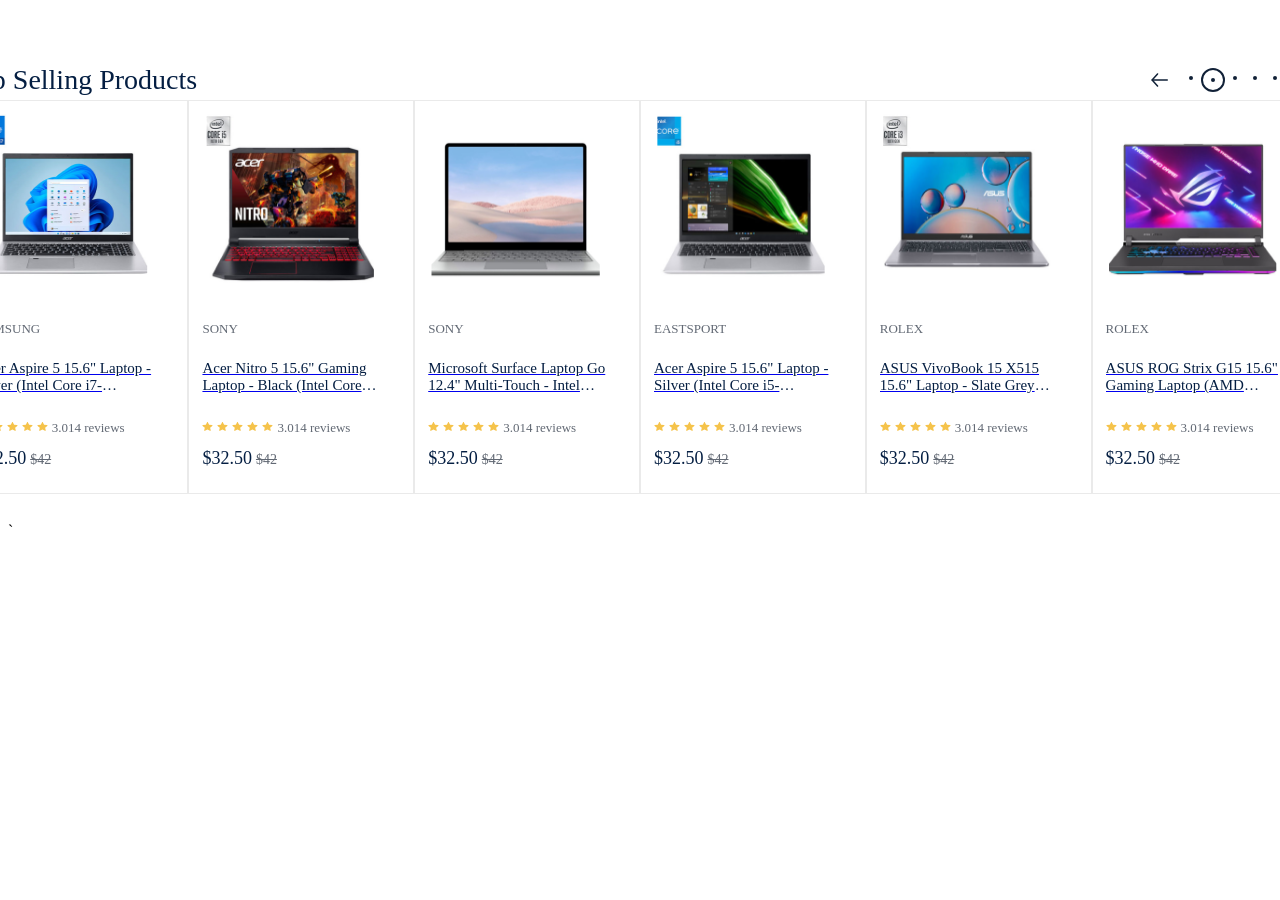
<file: test.html>
<!DOCTYPE html>
<html lang="en">
<head>
    <meta charset="UTF-8">
    <meta name="viewport" content="width=device-width, initial-scale=1.0">
    <title>Document</title>
    <link rel="stylesheet" href="./test.css">
</head>
<body>
<div class="selling_products_frame">
        <div class="container">
          <div class="category_top">
            <h1>Top Selling Products</h1>
            <div class="pagination_wrapper">
              <div class="pagination_main">
                <img src="../public/images/icons/arrow-prev_next.svg" alt="" />
                <div class="pagination_dot">
                  <div class="dot">
                    <span></span>
                  </div>
                  <div class="dot active">
                    <span></span>
                  </div>
                  <div class="dot">
                    <span></span>
                  </div>
                  <div class="dot">
                    <span></span>
                  </div>
                  <div class="dot">
                    <span></span>
                  </div>
                </div>
                <img
                  src="../public/images/icons/arrow-prev_next.svg"
                  alt=""
                  style="transform: scaleX(-1)"
                />
              </div>
            </div>
          </div>
          <div class="selling_product_boxes">
            <div class="products_card">
              <div class="product_img">
                <a href="../product/choosen_product.html"
                  ><img src="../public/images/products/acer_laptop.png" alt=""
                /></a>
              </div>
              <div class="product_info">
                <span class="product_brand">samsung</span>
                <a href="../product/choosen_product.html">
                  <p class="product_title">
                    Acer Aspire 5 15.6" Laptop - Silver (Intel Core
                    i7-1165G7/512GB SSD/12GB RAM/Windows 11)
                  </p>
                </a>
                <div class="review">
                  <img src="../public/images/icons/review.svg" alt="" />
                  <img src="../public/images/icons/review.svg" alt="" />
                  <img src="../public/images/icons/review.svg" alt="" />
                  <img src="../public/images/icons/review.svg" alt="" />
                  <img src="../public/images/icons/review.svg" alt="" />
                  <span>3.014 reviews</span>
                </div>
                <div class="product_price">
                  <b>$32.50</b>
                  <span>$42</span>
                </div>
              </div>
            </div>
            <div class="products_card">
              <div class="product_img">
                <a href="../product/choosen_product.html"
                  ><img src="../public/images/products/nitro_laptop.png" alt=""
                /></a>
              </div>
              <div class="product_info">
                <span class="product_brand">sony</span>
                <a href="../product/choosen_product.html">
                  <p class="product_title">
                    Acer Nitro 5 15.6" Gaming Laptop - Black (Intel Core
                    i5-10300H/512GB SSD/12GB RAM/GTX 1650/Windows 11)
                  </p>
                </a>
                <div class="review">
                  <img src="../public/images/icons/review.svg" alt="" />
                  <img src="../public/images/icons/review.svg" alt="" />
                  <img src="../public/images/icons/review.svg" alt="" />
                  <img src="../public/images/icons/review.svg" alt="" />
                  <img src="../public/images/icons/review.svg" alt="" />
                  <span>3.014 reviews</span>
                </div>
                <div class="product_price">
                  <b>$32.50</b>
                  <span>$42</span>
                </div>
              </div>
            </div>
            <div class="products_card">
              <div class="product_img">
                <a href="../product/choosen_product.html"
                  ><img src="../public/images/products/sony_laptop.png" alt=""
                /></a>
              </div>
              <div class="product_info">
                <span class="product_brand">sony</span>
                <a href="../product/choosen_product.html">
                  <p class="product_title">
                    Microsoft Surface Laptop Go 12.4" Multi-Touch - Intel Core
                    i5, 8GB RAM, 128GB SSD, Windows 10 Home in S Mode -
                    Certified Refurbished
                  </p>
                </a>
                <div class="review">
                  <img src="../public/images/icons/review.svg" alt="" />
                  <img src="../public/images/icons/review.svg" alt="" />
                  <img src="../public/images/icons/review.svg" alt="" />
                  <img src="../public/images/icons/review.svg" alt="" />
                  <img src="../public/images/icons/review.svg" alt="" />
                  <span>3.014 reviews</span>
                </div>
                <div class="product_price">
                  <b>$32.50</b>
                  <span>$42</span>
                </div>
              </div>
            </div>
            <div class="products_card">
              <div class="product_img">
                <a href="../product/choosen_product.html"
                  ><img src="../public/images/products/acer_silver.png" alt=""
                /></a>
              </div>
              <div class="product_info">
                <span class="product_brand">eastsport</span>
                <a href="../product/choosen_product.html">
                  <p class="product_title">
                    Acer Aspire 5 15.6" Laptop - Silver (Intel Core
                    i5-1135G7/512GB SSD/8GB RAM/Windows 11)
                  </p>
                </a>
                <div class="review">
                  <img src="../public/images/icons/review.svg" alt="" />
                  <img src="../public/images/icons/review.svg" alt="" />
                  <img src="../public/images/icons/review.svg" alt="" />
                  <img src="../public/images/icons/review.svg" alt="" />
                  <img src="../public/images/icons/review.svg" alt="" />
                  <span>3.014 reviews</span>
                </div>
                <div class="product_price">
                  <b>$32.50</b>
                  <span>$42</span>
                </div>
              </div>
            </div>
            <div class="products_card">
              <div class="product_img">
                <a href="../product/choosen_product.html"
                  ><img src="../public/images/products/asus_laptop.png" alt=""
                /></a>
              </div>
              <div class="product_info">
                <span class="product_brand">rolex</span>
                <a href="../product/choosen_product.html">
                  <p class="product_title">
                    ASUS VivoBook 15 X515 15.6" Laptop - Slate Grey (Intel Core
                    i3-1005G1/256GB SSD/8GB RAM/Win 11 S)
                  </p>
                </a>
                <div class="review">
                  <img src="../public/images/icons/review.svg" alt="" />
                  <img src="../public/images/icons/review.svg" alt="" />
                  <img src="../public/images/icons/review.svg" alt="" />
                  <img src="../public/images/icons/review.svg" alt="" />
                  <img src="../public/images/icons/review.svg" alt="" />
                  <span>3.014 reviews</span>
                </div>
                <div class="product_price">
                  <b>$32.50</b>
                  <span>$42</span>
                </div>
              </div>
            </div>
            <div class="products_card">
              <div class="product_img">
                <a href="../product/choosen_product.html"
                  ><img src="../public/images/products/rolex_laptop.png" alt=""
                /></a>
              </div>
              <div class="product_info">
                <span class="product_brand">rolex</span>
                <a href="../product/choosen_product.html">
                  <p class="product_title">
                    ASUS ROG Strix G15 15.6" Gaming Laptop (AMD Ryzen 74800H/512GB SSD/16GB RAM/GeForce RTX 3050/Win 11)
                  </p>
                </a>
                <div class="review">
                  <img src="../public/images/icons/review.svg" alt="" />
                  <img src="../public/images/icons/review.svg" alt="" />
                  <img src="../public/images/icons/review.svg" alt="" />
                  <img src="../public/images/icons/review.svg" alt="" />
                  <img src="../public/images/icons/review.svg" alt="" />
                  <span>3.014 reviews</span>
                </div>
                <div class="product_price">
                  <b>$32.50</b>
                  <span>$42</span>
                </div>
              </div>
            </div>
          </div>
        </div>
      </div>
`
</body>
</html>
</file>
<file: test.css>
.selling_products_frame {
  margin-top: 60px;
  width: 100%;
  height: 462px;

  display: flex;
  justify-content: center;
}
.selling_products_frame .container {
  flex-direction: column;
  justify-content: space-between;
}
.selling_products_frame .selling_product_boxes {
  height: 392.1px;

  display: flex;
  flex-direction: row;
}
.selling_products_frame .selling_product_boxes .products_card {
  width: 220.79px;
  height: 392px;

  border-radius: 0;
  border: 1px solid rgba(234, 234, 234, 1);
}
.selling_products_frame .products_card {
  width: 205px;
  padding-left: 3px;
  height: 392px;
  background-color: white;

  border-radius: 6px;
}
.selling_products_frame .product_img {
  position: relative;
  width: 194.66px;
  height: 220px;

  display: flex;
  justify-content: center;
  align-items: center;
}
.selling_products_frame .product_img img {
  width: 168.11px;
  height: 190px;
}
.selling_products_frame .product_info {
  padding: 0 10px;
  height: 150.5px;

  display: flex;
  flex-direction: column;
  justify-content: space-between;
}
.selling_products_frame .product_brand {
  color: rgba(98, 105, 116, 1);

  font-family: var(--font);
  font-style: Regular;
  font-size: 13px;
  font-weight: 400;
  text-transform: uppercase;
}
.selling_products_frame .product_title {
    
  width: 179.27px;
  height: 35px;
  color: rgba(4, 30, 66, 1);

  font-family: var(--font);
  font-style: Medium;
  font-size: 15px;
  font-weight: 500;
  display: -webkit-box;
  -webkit-line-clamp: 2;
  line-clamp: 2;
  -webkit-box-orient: vertical;
  overflow: hidden;
}
.selling_products_frame .review {
  width: 153.78px;
  height: 22px;
}
.selling_products_frame .review span {
  color: rgba(98, 105, 116, 1);
  font-family: var(--font);
  font-style: Regular;
  font-size: 13px;
  font-weight: 400;
}
.selling_products_frame .review img {
  width: 11px;
  height: 11px;
}
.selling_products_frame .product_price b {
  color: rgba(4, 30, 66, 1);

  font-family: var(--font);
  font-style: Medium;
  font-size: 18px;
  font-weight: 500;
}
.selling_products_frame .product_price span {
  color: rgba(98, 105, 116, 1);

  font-family: var(--font);
  font-style: Regular;
  font-size: 14px;
  font-weight: 400;
  line-height: 22px;
  letter-spacing: 0%;
  text-align: left;
  text-decoration-line: line-through;
}

/* Pagination button */
.selling_products_frame .pagination_wrapper {
  height: 24px;
  display: flex;
  align-items: center;
}
.selling_products_frame .pagination_wrapper .pagination_main {
  display: flex;
  flex-direction: row;
}
.selling_products_frame .pagination_main img:hover {
  cursor: pointer;
}
.selling_products_frame .pagination_wrapper .pagination_dot {
  display: flex;
  margin: 0 10px;
}
.selling_products_frame .pagination_dot .dot {
  width: 20px;
  height: 20px;

  border-radius: 50%;

  display: flex;
  justify-content: center;
  align-items: center;
}
.selling_products_frame .pagination_dot .dot.active {
  border: 2px solid rgba(17, 33, 55, 1);
}
.selling_products_frame .pagination_dot .dot span {
  width: 4px;
  height: 4px;
  border-radius: 50%;

  background-color: rgba(17, 33, 55, 1);
}
/* Cagetory head */
.selling_products_frame .category_top {
  width: 100%;
  height: 40px;

  display: flex;
  justify-content: space-between;
  align-items: center;
}
.selling_products_frame .category_top h1 {
  color: rgba(4, 30, 66, 1);

  font-family: var(--font);
  font-style: Medium;
  font-size: 28px;
  font-weight: 500;
}
</file>
